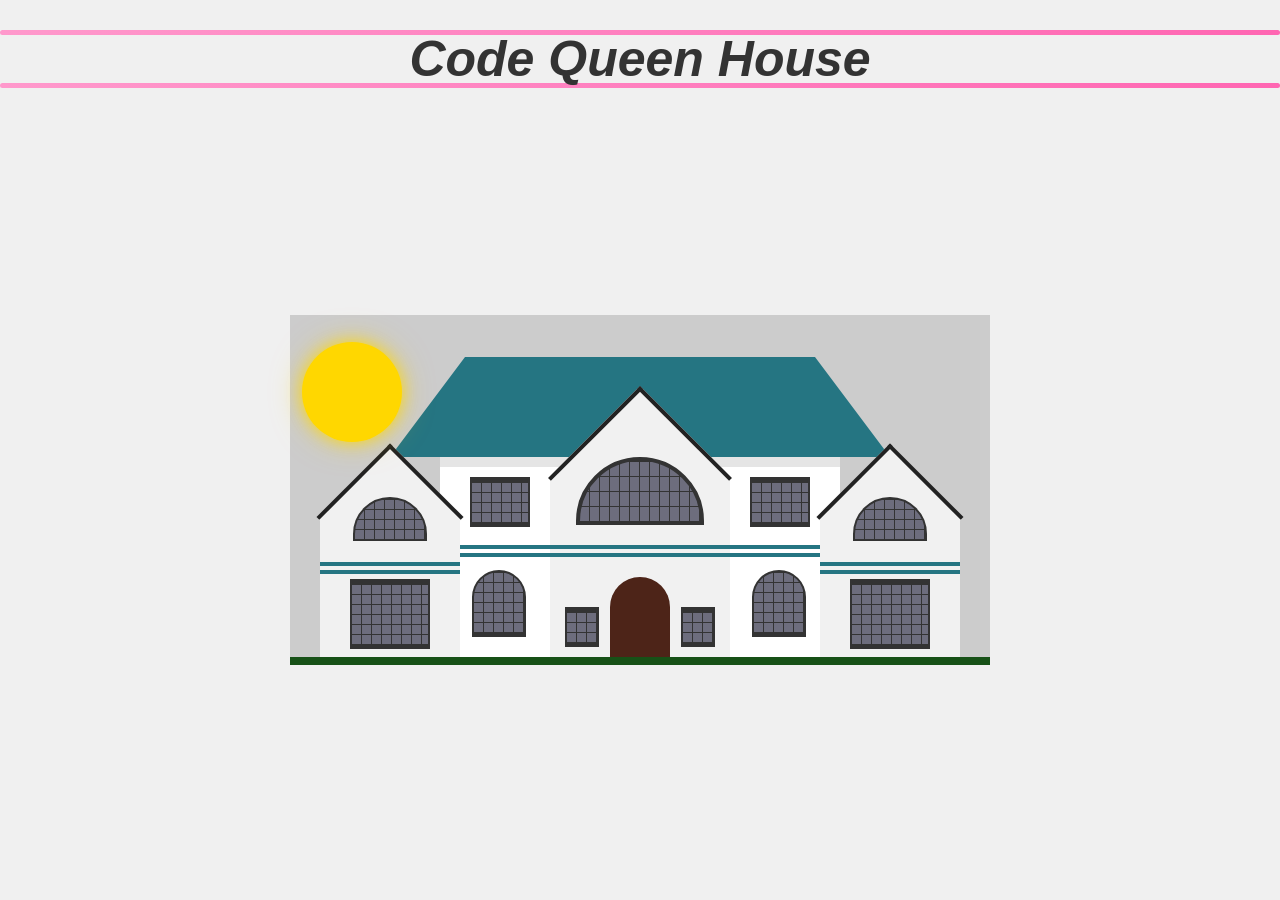
<file: 01-House/index.html>
<!DOCTYPE html>
<html lang="en">
<head>
    <meta charset="UTF-8">
    <meta name="viewport" content="width=device-width, initial-scale=1.0">
    <title>CodeQueen House</title>
    <link rel="shortcut icon" href="image/images.jfif" type="image/x-icon">
    <link rel="stylesheet" href="style.css">
</head>
<body>
    <div class="house">
        <div class="main">
            <div class="windows-right"></div>
            <div class="windows-left"></div>
            <div class="line-adjst"></div>
            <div class="roof"></div>
            <div class="front">            
                <div class="line"></div>
                <div class="door"></div>
            </div>
            <div class="side">
                <div class="line1"></div>
                <div class="windows"></div>
            </div>
            <div class="side2">
                <div class="line2"></div>
                <div class="windows2"></div>
            </div>
            <div class="sun"></div>
        </div>
    </div>
    <h1 class="styled-heading">Code Queen House</h1>
</body>
</html>
</file>
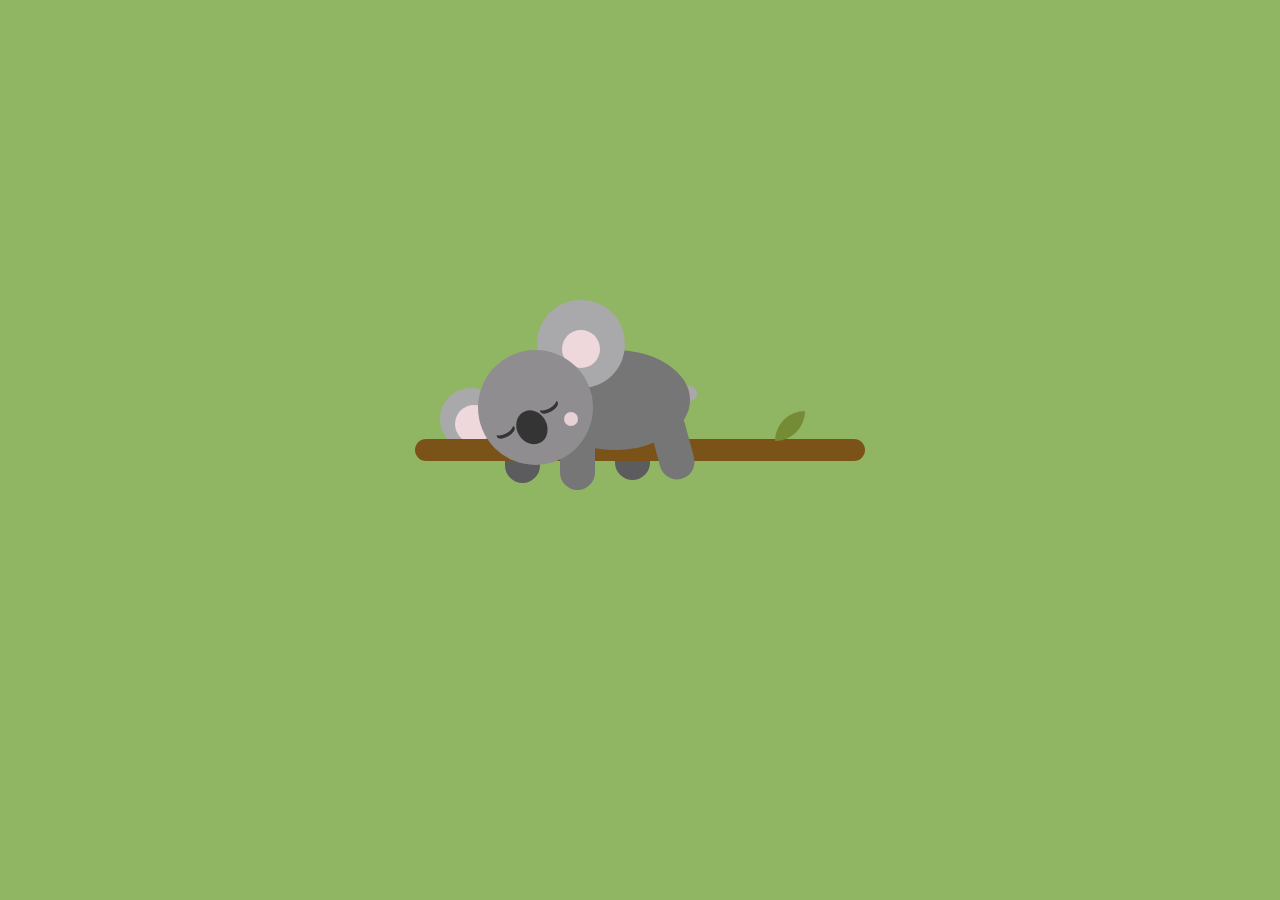
<file: 02-Koala/index.html>
<!DOCTYPE html>
<html lang="en">
<head>
    <meta charset="UTF-8">
    <meta name="viewport" content="width=device-width, initial-scale=1.0">
    <title>Koala</title>
    <link rel="stylesheet" href="style.css">
</head>
<body>
    <div class="container">
        <div class="ear-1"></div>
        <div class="branch"></div>
        <div class="body"></div>
        <div class="ear-2"></div>
        <div class="face">
        <div class="eye"></div>
        </div>
    </div>
</body>
</html>
</file>
<file: 01-House/style.css>
* {
    margin: 0;
    padding: 0;
    box-sizing: border-box;
}
body {
    display: flex;
    justify-content: center;
    align-items: center;
    min-height: 100vh;
    overflow: hidden;
    background-color: #f0f0f0;
}
.house {
    position: relative;
    width: 700px;
    height: 350px;
    background-color: #ccc;
    border-bottom: 8px solid #175117;
}
.main {
    position: absolute;
    bottom: 0;
    left: 50%;
    transform: translate(-50%);
    width: 400px;
    height: 200px;
    background: #fff;
}
.main::before {
    content: "";
    position: absolute;
    top: 0;
    left: 0;
    width: 100%;
    height: 10px;
    background: rgba(0, 0, 0, 0.1);
}
.roof {
    position: absolute;
    top: -100px;
    left: 50%;
    transform: translateX(-50%);
    width: 500px;
    height: 100px;
    background-color: #257582;;
    clip-path: polygon(0% 100%, 100% 100%, 85% 0%, 15% 0%);
}
.front{
    position: absolute;
    bottom: 0;
    left: 50%;
    transform: translate(-50%);
    width: 45%;
    height: 180px;
    background-color: #f1f1f1;
}
.front::before{
    content: '';
    position: absolute;
    left: 50%;
    top: -64px;
    width: 126px;
    height: 126px;
    background-color: #f1f1f1;
    transform: translate(-50%) rotate(45deg);
    border-top: 4px solid #222;
    border-left: 4px solid #222;
}
.front::after{
    content: '';
    position: absolute;
    top: -20px;
    left: 50%;
    transform: translate(-50%);
    width: 120px;
    height: 60px;
    background-color: #333;
    background-image: linear-gradient(to right, transparent 10%, transparent 90%, #333 90%),
    linear-gradient(to bottom, transparent 10%, #6d6d7d 10%, #6d6d7d 90%);   
    background-size: 10px 15px;
    border-top-left-radius: 100px;
    border-top-right-radius: 100px;
    border: 4px solid #333;
}
.door{
    position: absolute;
    bottom: 0;
    left: 50%;
    transform: translate(-50%);
    width : 60px;
    height: 80px;
    background-color: #4d2418;
    border-top-left-radius : 60px;
    border-top-right-radius : 60px;
}
.door::before{
    content: '';
    position: absolute;
    top: 30px;
    left: -45px;
    width: 30px;
    height: 30px;
    background-color: #333;
    background-image: linear-gradient(to right,transparent 10%, transparent 90%, #333 90%),
    linear-gradient(to bottom,transparent 10%, #6d6d7d 10%, #6d6d7d 90%);
    background-size: 10px 10px;
    border: 2px solid #333;
    border-top: 5px solid #333;
    border-bottom: 5px solid #333;
}
.door::after{
    content: '';
    position: absolute;
    top: 30px;
    right: -45px;
    width: 30px;
    height: 30px;
    background-color: #333;
    background-image: linear-gradient(to right,transparent 10%, transparent 90%, #333 90%),
    linear-gradient(to bottom,transparent 10%, #6d6d7d 10%, #6d6d7d 90%);
    background-size: 10px 10px;
    border: 2px solid #333;
    border-top: 5px solid #333;
    border-bottom: 5px solid #333;
}
.line {
    position: absolute;
    top: 38%;
    left: 50%;
    transform: translateX(-50%);
    width: 400px; 
    height: 12px;
    border-top: 4px solid #257582;
    border-bottom: 4px solid #257582;
}
.windows-right{
    position: absolute;
    top: 20px;
    right: 30px;
    width: 60px;
    height: 50px;
    background: #333;
    background-image: linear-gradient(to right,transparent 10%, transparent 90%, #333 90%),
    linear-gradient(to bottom,transparent 10%, #6d6d7d 10%, #6d6d7d 90%);
    background-size: 10px 10px;
    border: 2px solid #333;
    border-top: 5px solid #333;
    border-bottom: 5px solid #333;
}
.windows-right::before{
    content: '';
    position: absolute;
    top: 220%;
    width: 50px;
    height: 60px;
    background: #333;
    background-image: linear-gradient(to right,transparent 10%, transparent 90%, #333 90%),
    linear-gradient(to bottom,transparent 10%, #6d6d7d 10%, #6d6d7d 90%);
    background-size: 10px 10px;
    border: 2px solid #333;
    border-bottom: 5px solid #333; 
    border-top-left-radius: 60px;
    border-top-right-radius: 60px;
}
.windows-left{
    position: absolute;
    top: 20px;
    left: 30px;
    width: 60px;
    height: 50px;
    background: #333;
    background-image: linear-gradient(to right,transparent 10%, transparent 90%, #333 90%),
    linear-gradient(to bottom,transparent 10%, #6d6d7d 10%, #6d6d7d 90%);
    background-size: 10px 10px;
    border: 2px solid #333;
    border-top: 5px solid #333;
    border-bottom: 5px solid #333;
}
.windows-left::before{
    content: '';
    position: absolute;
    top: 220%;
    width: 50px;
    height: 60px;
    background: #333;
    background-image: linear-gradient(to right,transparent 10%, transparent 90%, #333 90%),
    linear-gradient(to bottom,transparent 10%, #6d6d7d 10%, #6d6d7d 90%);
    background-size: 10px 10px;
    border: 2px solid #333;
    border-bottom: 5px solid #333; 
    border-top-left-radius: 60px;
    border-top-right-radius: 60px;
}
.side{
    position: absolute;
    bottom: 0;
    left: -120px;
    width: 140px;
    height: 140px;
    background-color: #f1f1f1;
}
.side::before{
    content: '';
    position: absolute;
    top: -52px;
    left: 50%;
    width: 100px;
    height: 100px;
    background-color: #f1f1f1;
    transform: translate(-50%) rotate(45deg);
    border-top: 4px solid #222;
    border-left: 4px solid #222;
}
.side::after{
    content: '';
    position: absolute;
    top: -20px;
    left: 50%;
    transform: translate(-50%);
    width: 70px;
    height: 40px;
    background: #333;
    background-image: linear-gradient(to right,transparent 10%, transparent 90%, #333 90%),
    linear-gradient(to bottom,transparent 10%, #6d6d7d 10%, #6d6d7d 90%);
    background-size: 10px 10px;
    border: 2px solid #333;
    border-top-left-radius: 60px;
    border-top-right-radius: 60px;
}
.line1 {
    position: absolute;
    top: 32%; 
    left: 50%;
    transform: translateX(-50%);
    width: 140px; 
    height: 12px;
    border-top: 4px solid #257582;
    border-bottom: 4px solid #257582;
}
.windows{
    position: absolute;
    top: 62px;
    left: 30px;
    width: 80px;
    height: 70px;
    background: #333;
    background-image: linear-gradient(to right,transparent 10%, transparent 90%, #333 90%),
    linear-gradient(to bottom,transparent 10%, #6d6d7d 10%, #6d6d7d 90%);
    background-size: 10px 10px;
    border: 2px solid #333;
    border-top: 5px solid #333;
    border-bottom: 5px solid #333;
}
.side2 {
    position: absolute;
    bottom: 0;
    right: -120px; 
    width: 140px;
    height: 140px;
    background-color: #f1f1f1;
}
.side2::before {
    content: '';
    position: absolute;
    top: -52px;
    left: 50%;
    width: 100px;
    height: 100px;
    background-color: #f1f1f1;
    transform: translate(-50%) rotate(45deg);
    border-top: 4px solid #222;
    border-left: 4px solid #222;
}
.side2::after {
    content: '';
    position: absolute;
    top: -20px;
    left: 50%;
    transform: translate(-50%);
    width: 70px;
    height: 40px;
    background: #333;
    background-image: linear-gradient(to right,transparent 10%, transparent 90%, #333 90%),
    linear-gradient(to bottom,transparent 10%, #6d6d7d 10%, #6d6d7d 90%);
    background-size: 10px 10px;
    border: 2px solid #333;
    border-top-left-radius: 60px;
    border-top-right-radius: 60px;
}
.line2 {
    position: absolute;
    top: 32%; 
    left: 50%;
    transform: translateX(-50%);
    width: 140px; 
    height: 12px;
    border-top: 4px solid #257582;
    border-bottom: 4px solid #257582;
}
.windows2 {
    position: absolute;
    top: 62px;
    left: 30px;
    width: 80px;
    height: 70px;
    background: #333;
    background-image: linear-gradient(to right,transparent 10%, transparent 90%, #333 90%),
    linear-gradient(to bottom,transparent 10%, #6d6d7d 10%, #6d6d7d 90%);
    background-size: 10px 10px;
    border: 2px solid #333;
    border-top: 5px solid #333;
    border-bottom: 5px solid #333;
}
.sun {
    position: absolute;
    top: -115px; 
    right: calc(72% + 100px); 
    transform: translateX(-50%);
    width: 100px;
    height: 100px;
    background-color: #FFD700; 
    border-radius: 50%;
    box-shadow: 0 0 15px rgba(255, 215, 0, 0.7), 
                0 0 30px rgba(255, 215, 0, 0.5); 
}
.styled-heading {
    font-family: 'Arial', sans-serif;
    font-size: 50px;
    color: #333;
    text-align: center;
    position: absolute;
    top: 20px; 
    width: 100%;
    margin: 0;
    font-style: italic;
    padding: 10px;
}
.styled-heading::before,
.styled-heading::after {
    content: "";
    position: absolute;
    width: 100%;
    height: 5px;
    background: linear-gradient(135deg, #ff99cc, #ff66b2);
    border-radius: 10px;
    z-index: -1;
}
.styled-heading::before {
    top: 0;
    left: 0;
    transform: scaleY(-1) translateY(-10px);
}
.styled-heading::after {
    bottom: 0;
    left: 0;
    transform: scaleY(-1) translateY(10px);
} 
.house {
    position: relative;
    width: 700px;
    height: 350px;
    background-color: #ccc;
    border-bottom: 8px solid #175117;
    margin-top: 80px; 
}
</file>
<file: 02-Koala/style.css>
*{
    padding: 0;
    margin: 0;
    box-sizing: border-box;
}
body{
    background-color: #91b663;
}
.container{
    height: 500px;
    width: 500px;
    position: absolute;
    transform: translate(-50%, -50%);
    left: 50%;
    top: 50%;
}
.branch{
    background-color: #7b5319;
    width: 90%;
    height: 22px;
    position: absolute;
    margin: auto;
    top: 0;
    bottom: 0;
    left: 0;
    right: 0;
    border-radius: 12px;
}
.body{
    background-color: #767677;
    height: 100px;
    width: 150px;
    position: absolute;
    top: 150px;
    left: 150px;
    border-radius: 70% 70%;
}
 .body::before,
.body::after{
    content: "";
    position: absolute;
    background-color: #767677;
    height: 70px;
    width: 35px;
    border-radius: 18px;
}
.body:before{
    top: 60px;
    left: 115px;
    transform: rotate(-15deg);
}
.body:after{
    top: 70px;
    left: 20px;
}
.face{
    position: absolute;
    background-color: #8f8d8f;
    height: 115px;
    width: 115px;
    top: 150px;
    left: 88px;
    border-radius: 50%;
}
.ear-1,
.ear-2{
    background-color: #efd8db;
    height: 38px;
    width: 38px;
    border-radius: 50%;
    position: absolute;
}
.ear-2{
    box-shadow: 0 -5px 0 25px #a9a9ac;
    top: 130px;
    left: 172px;
}
.ear-1{
    box-shadow: -3px -5px 0 12px #a9a9ac;
    top: 205px;
    left: 65px;
}
.ear-1:before,
.ear-1::after{
    position: absolute;
    content: "";
    background-color: #5c5b5d;
    height: 70px;
    width: 35px;
    border-radius: 18px;
}
.ear-1:before{
    top: 8px;
    left: 50px;
}
.ear-1::after{
    left: 160px;
    top: 5px;
}
.branch:before{
    position: absolute;
    content: "";
    height: 15px;
    width: 15px;
    background-color: #aaa7aa;
    bottom: 60px;
    left: 267px;
    border-radius: 50%;
}
.branch:after{
    position: absolute;
    content: "";
    height: 30px;
    width: 30px;
    background-color: #768b36;
    bottom: 20px;
    left: 360px;
    border-radius: 30px 0;
}
.eye{
    height: 10px;
    width: 20px;
    position: absolute;
    box-shadow: 0 3.5px #343434;
    border-radius: 50%;
    transform: rotate(-30deg);
    top: 74px;
    left: 16px;
}
.eye:before{
    content: "";
    position: absolute;
    height: 10px;
    width: 20px;
    box-shadow: 0 3.5px #343434;
    border-radius: 50%;
    left: 50px;
}

.eye:after {
    content: "";
    position: absolute;
    background-color: #343434;
    height: 35px;
    width: 30px;
    left: 20px;
    border-radius: 70% 70% 70% 70%;
}
.face:after{
    content: "";
    position: absolute;
    background-color: #efd8db;
    height: 14px;
    width: 14px;
    top: 62px;
    left: 86px;
    opacity: 0.9;
    border-radius: 50%;
}
</file>
